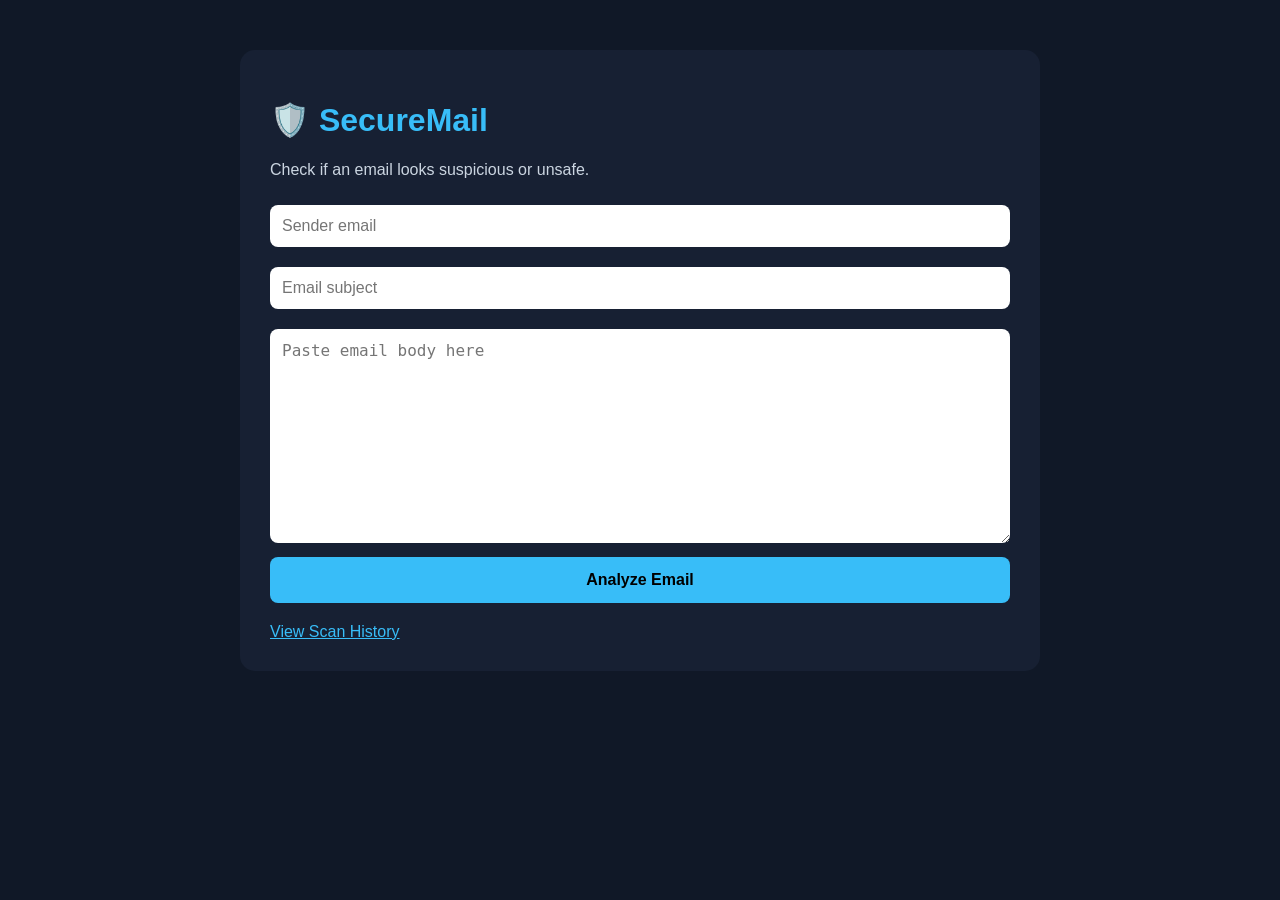
<file: templates/index.html>
<!DOCTYPE html>
<html>
<head>
    <title>SecureMail</title>
    <link rel="stylesheet" href="/static/style.css">
</head>
<body>
    <div class="container">
        <h1>🛡️ SecureMail</h1>
        <p class="subtitle">Check if an email looks suspicious or unsafe.</p>

        <form method="POST">
            <input type="text" name="sender" placeholder="Sender email">
            <input type="text" name="subject" placeholder="Email subject">
            <textarea name="body" rows="10" placeholder="Paste email body here"></textarea>

            <button type="submit">Analyze Email</button>
        </form>

        <a href="/history">View Scan History</a>
    </div>
</body>
</html>
</file>
<file: static/style.css>
* {
    box-sizing: border-box;
}

body {
    margin: 0;
    font-family: Arial, sans-serif;
    background: #101827;
    color: white;
}

.container {
    max-width: 800px;
    margin: 50px auto;
    padding: 30px;
    background: #172033;
    border-radius: 15px;
}

h1 {
    color: #38bdf8;
}

.subtitle {
    color: #cbd5e1;
}

input, textarea {
    width: 100%;
    padding: 12px;
    margin: 10px 0;
    border-radius: 8px;
    border: none;
    font-size: 16px;
}

button {
    width: 100%;
    padding: 14px;
    background: #38bdf8;
    border: none;
    border-radius: 8px;
    font-size: 16px;
    font-weight: bold;
    cursor: pointer;
}

a {
    color: #38bdf8;
    display: inline-block;
    margin-top: 20px;
}

.score-box {
    border: 3px solid;
    padding: 20px;
    border-radius: 12px;
    text-align: center;
    margin: 20px 0;
}

.flag-section {
    background: #1e293b;
    padding: 15px;
    border-radius: 10px;
    margin: 15px 0;
}

.recommendation {
    padding: 15px;
    border-radius: 10px;
    margin: 20px 0;
}

.high {
    background: #7f1d1d;
}

.medium {
    background: #78350f;
}

.low {
    background: #14532d;
}

table {
    width: 100%;
    border-collapse: collapse;
    margin-top: 20px;
}

th, td {
    border-bottom: 1px solid #334155;
    padding: 12px;
    text-align: left;
}
</file>
